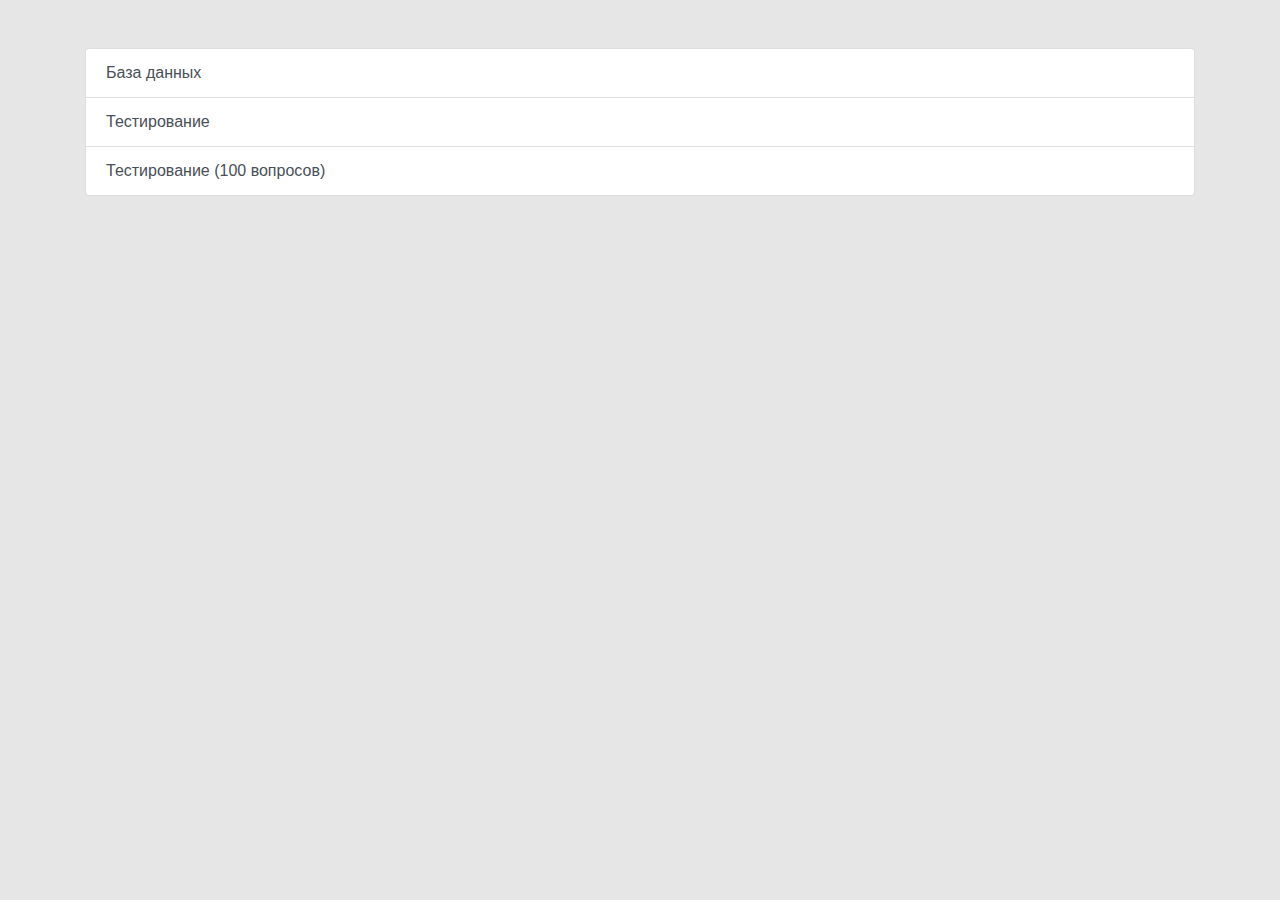
<file: index.html>
<!DOCTYPE html>
<html lang="ru">
<head>
	<meta charset="utf-8">
	<meta http-equiv="x-ua-compatible" content="ie=edge">
	<meta name="viewport" content="width=device-width, initial-scale=1, shrink-to-fit=no">
	<title>Сессия 1.3</title>
	<link rel="stylesheet" href="http://ajax.aspnetcdn.com/ajax/jquery.ui/1.10.3/themes/sunny/jquery-ui.css">
	<link rel="stylesheet" href="https://maxcdn.bootstrapcdn.com/bootstrap/4.5.2/css/bootstrap.min.css">
	<link rel="stylesheet" href="public/css/style.css">
</head>
<body>

	<div class="wrapper">
		<div class="container">
			<div class="list-group mt-md-5 mt-2">
				<a href="data/" class="list-group-item list-group-item-action">База данных</a>
				<a href="testing/" class="list-group-item list-group-item-action">Тестирование</a>
				<a href="testing_100/" class="list-group-item list-group-item-action">Тестирование (100 вопросов)</a>
			</div>
		</div>
	</div>

	<script src="//ajax.googleapis.com/ajax/libs/jquery/1.10.2/jquery.min.js"></script>
	<script src="//ajax.aspnetcdn.com/ajax/jquery.ui/1.10.3/jquery-ui.min.js"></script>
	<script src="https://cdnjs.cloudflare.com/ajax/libs/popper.js/1.16.0/umd/popper.min.js"></script>
	<script src="https://maxcdn.bootstrapcdn.com/bootstrap/4.5.2/js/bootstrap.min.js"></script>
	<script src="public/js/script.js"></script>

</body>
</html>
</file>
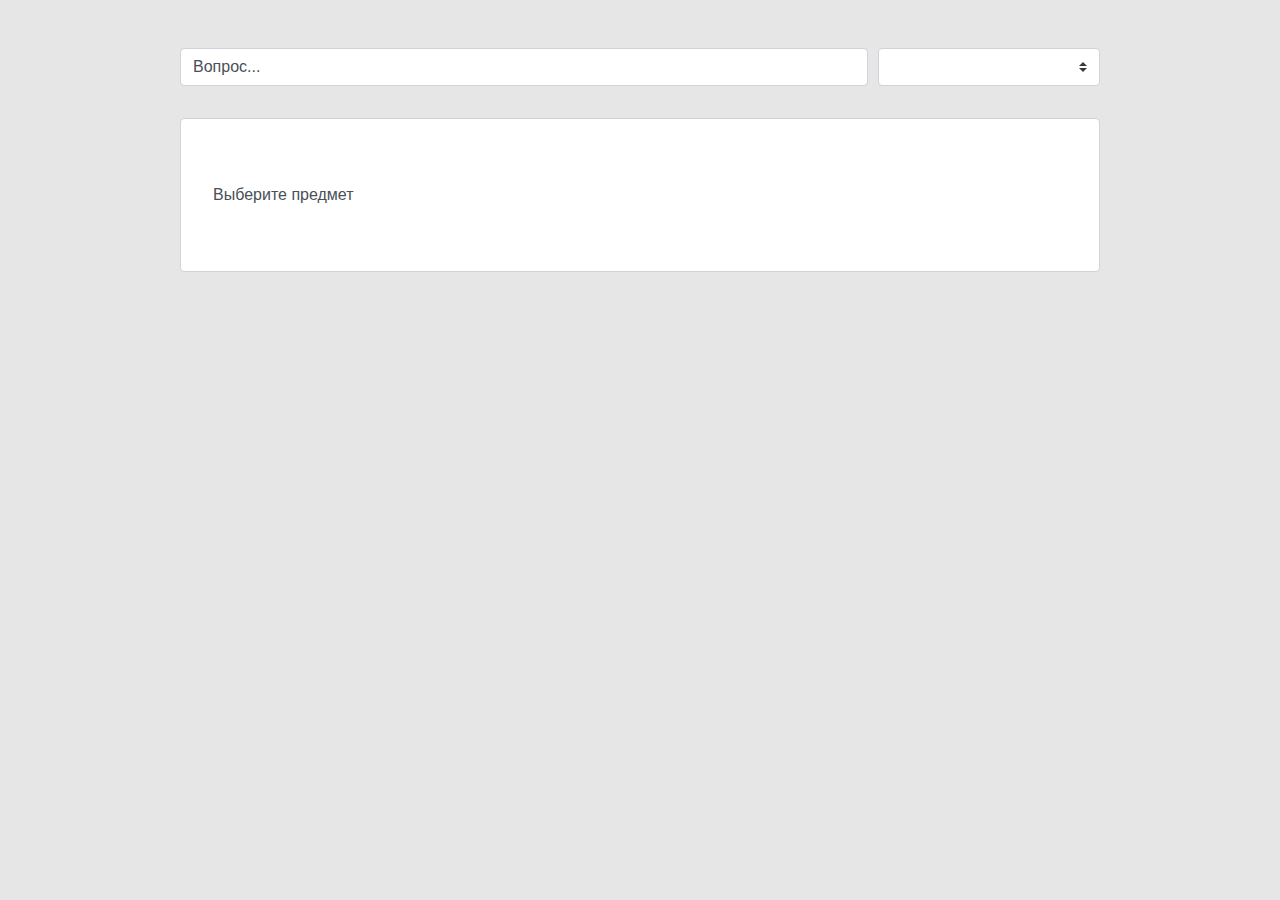
<file: data/index.html>
<!DOCTYPE html>
<html lang="ru">
<head>
	<meta charset="utf-8">
	<meta http-equiv="x-ua-compatible" content="ie=edge">
	<meta name="viewport" content="width=device-width, initial-scale=1, shrink-to-fit=no">
	<title>База данных</title>
	<link rel="stylesheet" href="http://ajax.aspnetcdn.com/ajax/jquery.ui/1.10.3/themes/sunny/jquery-ui.css">
	<link rel="stylesheet" href="https://maxcdn.bootstrapcdn.com/bootstrap/4.5.2/css/bootstrap.min.css">
	<link rel="stylesheet" href="public/css/style.css">
</head>
<body>

	<div class="wrapper">
		<div class="container">
			<div class="mt-md-5 mt-4 row justify-content-center">
				<div class="col-10">
					<form>
						<div class="form-row">
							<div class="col-md-9 col-12">
								<div class="form-group">
									<input type="text" class="form-control">
									<label>Вопрос...</label>
								</div>
							</div>
							<div class="col-md-3 col-12">
								<div class="form-group">
									<select name="obj" class="custom-select disable">
										<option></option>
										<option value="<eng>">Английский</option>>
										<option value="<kaz>">Казахский</option>
										<option value="<psy>">Психология</option>
									</select>
								</div>
							</div>
						</div>
					</form>
					<div class="jumbotron mt-md-3">
						Выберите предмет
					</div>
				</div>
			</div>
		</div>
	</div>

	<script src="//ajax.googleapis.com/ajax/libs/jquery/1.10.2/jquery.min.js"></script>
	<script src="//ajax.aspnetcdn.com/ajax/jquery.ui/1.10.3/jquery-ui.min.js"></script>
	<script src="https://cdnjs.cloudflare.com/ajax/libs/popper.js/1.16.0/umd/popper.min.js"></script>
	<script src="https://maxcdn.bootstrapcdn.com/bootstrap/4.5.2/js/bootstrap.min.js"></script>
	<script src="public/js/script.js"></script>

</body>
</html>
</file>
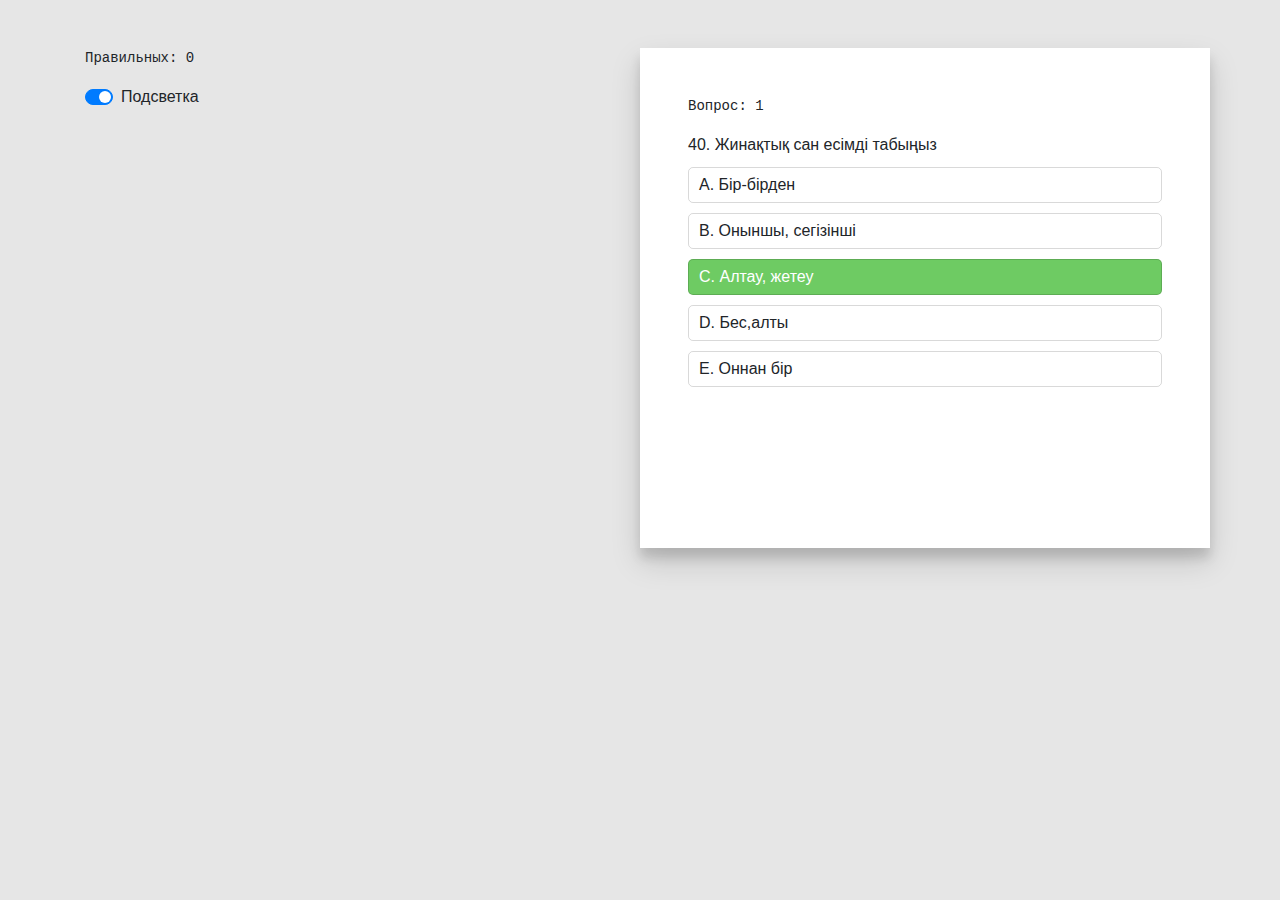
<file: kazakh/index.html>
<!DOCTYPE html>
<html lang="ru">
<head>
	<meta charset="utf-8">
	<meta http-equiv="x-ua-compatible" content="ie=edge">
	<meta name="viewport" content="width=device-width, initial-scale=1, shrink-to-fit=no">
	<title>Казахский</title>
	<link rel="stylesheet" href="http://ajax.aspnetcdn.com/ajax/jquery.ui/1.10.3/themes/sunny/jquery-ui.css">
	<link rel="stylesheet" href="https://maxcdn.bootstrapcdn.com/bootstrap/4.5.2/css/bootstrap.min.css">
	<link rel="stylesheet" href="public/css/style.css">
</head>
<body>

	<div class="wrapper">
		<div class="container">
			<div class="row mt-md-5 mt-2">
				<div class="col-md col-12 mb-3">
					<div class="options">
						<!-- <pre class="pre-1">Вопрос: 1</pre> -->
						<pre class="pre-2">Правильных: 0</pre>
						<form>
							<div class="custom-control custom-switch">
								<input type="checkbox" checked class="custom-control-input" id="switch1">
								<label class="custom-control-label" for="switch1">Подсветка</label>
							</div>
						</form>
					</div>
				</div>
				<div class="col-md col-12">
					<div class="blocks row justify-content-center"></div>
				</div>
			</div>
		</div>
	</div>

	<script src="//ajax.googleapis.com/ajax/libs/jquery/1.10.2/jquery.min.js"></script>
	<script src="//ajax.aspnetcdn.com/ajax/jquery.ui/1.10.3/jquery-ui.min.js"></script>
	<script src="https://cdnjs.cloudflare.com/ajax/libs/popper.js/1.16.0/umd/popper.min.js"></script>
	<script src="https://maxcdn.bootstrapcdn.com/bootstrap/4.5.2/js/bootstrap.min.js"></script>
	<script src="public/js/script.js"></script>

</body>
</html>
</file>
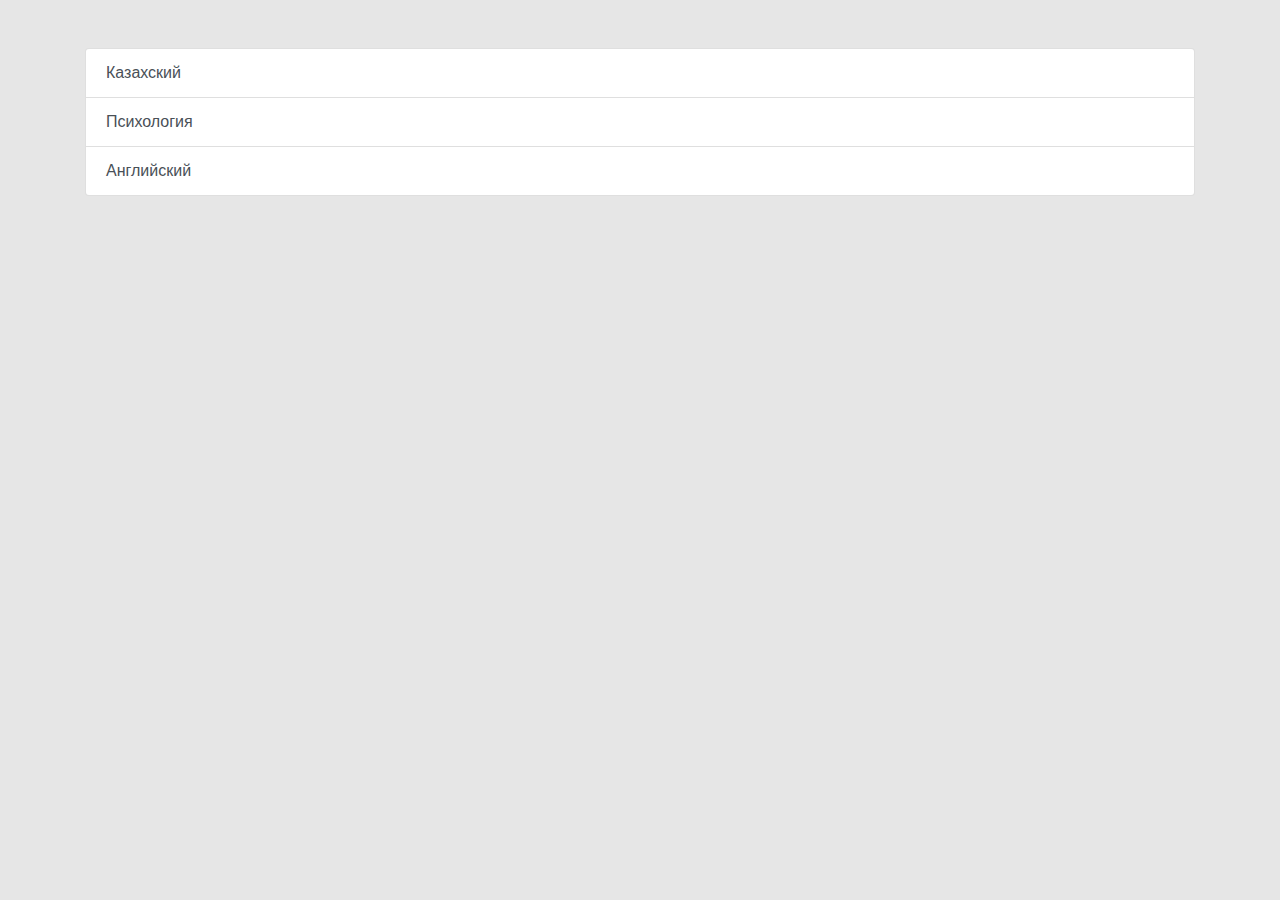
<file: testing/index.html>
<!DOCTYPE html>
<html lang="ru">
<head>
	<meta charset="utf-8">
	<meta http-equiv="x-ua-compatible" content="ie=edge">
	<meta name="viewport" content="width=device-width, initial-scale=1, shrink-to-fit=no">
	<title>Тестирование</title>
	<link rel="stylesheet" href="http://ajax.aspnetcdn.com/ajax/jquery.ui/1.10.3/themes/sunny/jquery-ui.css">
	<link rel="stylesheet" href="https://maxcdn.bootstrapcdn.com/bootstrap/4.5.2/css/bootstrap.min.css">
	<link rel="stylesheet" href="public/css/style.css">
</head>
<body>

	<div class="wrapper">
		<div class="container">
			<div class="list-group mt-md-5 mt-2">
				<a href="kazakh/" class="list-group-item list-group-item-action">Казахский</a>
				<a href="psychology/" class="list-group-item list-group-item-action">Психология</a>
				<a href="english/" class="list-group-item list-group-item-action">Английский</a>
			</div>
		</div>
	</div>

	<script src="//ajax.googleapis.com/ajax/libs/jquery/1.10.2/jquery.min.js"></script>
	<script src="//ajax.aspnetcdn.com/ajax/jquery.ui/1.10.3/jquery-ui.min.js"></script>
	<script src="https://cdnjs.cloudflare.com/ajax/libs/popper.js/1.16.0/umd/popper.min.js"></script>
	<script src="https://maxcdn.bootstrapcdn.com/bootstrap/4.5.2/js/bootstrap.min.js"></script>
	<script src="public/js/script.js"></script>

</body>
</html>
</file>
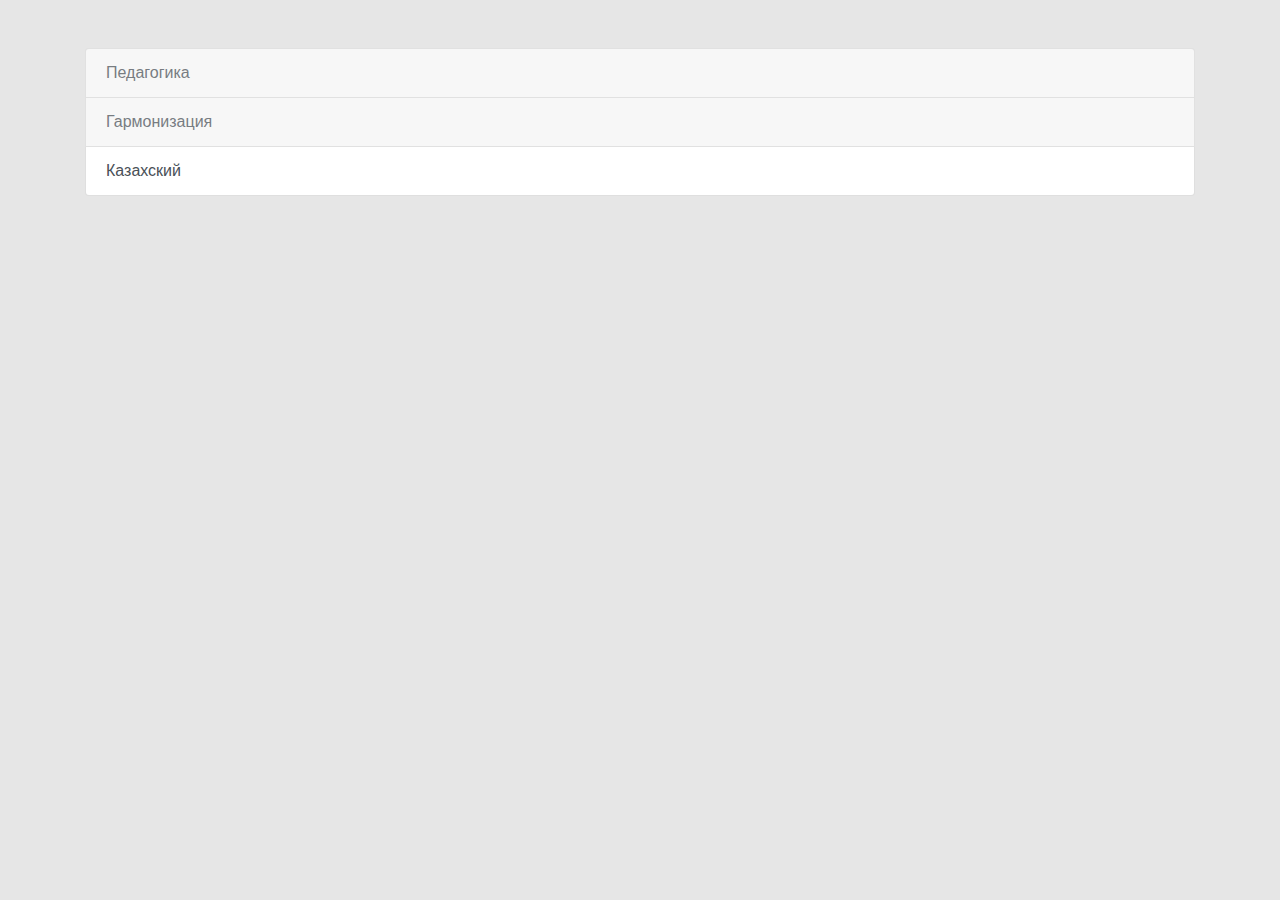
<file: testing_100/index.html>
<!DOCTYPE html>
<html lang="ru">
<head>
	<meta charset="utf-8">
	<meta http-equiv="x-ua-compatible" content="ie=edge">
	<meta name="viewport" content="width=device-width, initial-scale=1, shrink-to-fit=no">
	<title>Тестирование</title>
	<link rel="stylesheet" href="http://ajax.aspnetcdn.com/ajax/jquery.ui/1.10.3/themes/sunny/jquery-ui.css">
	<link rel="stylesheet" href="https://maxcdn.bootstrapcdn.com/bootstrap/4.5.2/css/bootstrap.min.css">
	<link rel="stylesheet" href="public/css/style.css">
</head>
<body>

	<div class="wrapper">
		<div class="container">
			<div class="list-group mt-md-5 mt-2">
				<a href="pedagogy/" class="list-group-item list-group-item-action disable">Педагогика</a>
				<a href="harmonization/" class="list-group-item list-group-item-action disable">Гармонизация</a>
				<a href="kazakh/" class="list-group-item list-group-item-action">Казахский</a>
			</div>
		</div>
	</div>

	<script src="//ajax.googleapis.com/ajax/libs/jquery/1.10.2/jquery.min.js"></script>
	<script src="//ajax.aspnetcdn.com/ajax/jquery.ui/1.10.3/jquery-ui.min.js"></script>
	<script src="https://cdnjs.cloudflare.com/ajax/libs/popper.js/1.16.0/umd/popper.min.js"></script>
	<script src="https://maxcdn.bootstrapcdn.com/bootstrap/4.5.2/js/bootstrap.min.js"></script>
	<script src="public/js/script.js"></script>

</body>
</html>
</file>
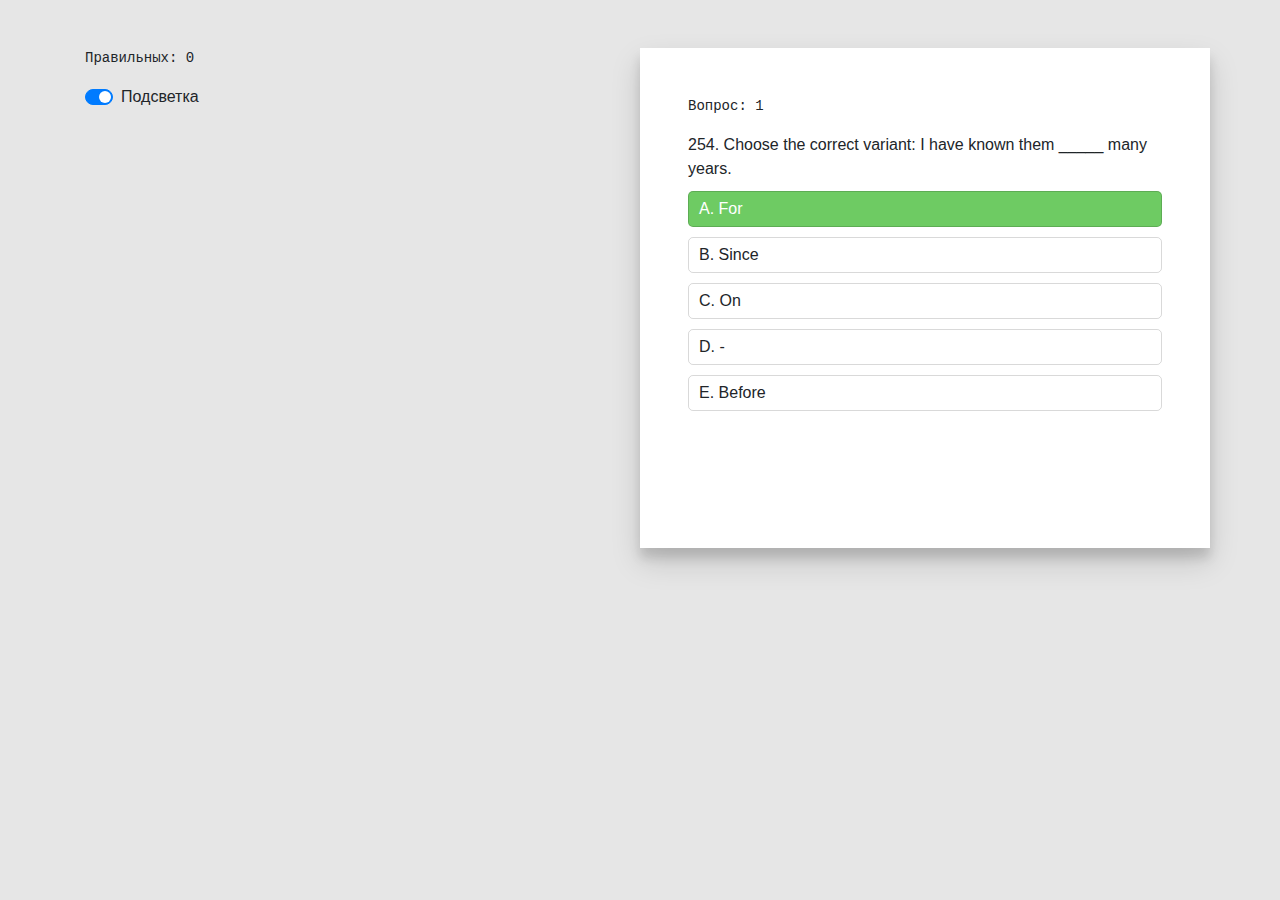
<file: testing/english/index.html>
<!DOCTYPE html>
<html lang="ru">
<head>
	<meta charset="utf-8">
	<meta http-equiv="x-ua-compatible" content="ie=edge">
	<meta name="viewport" content="width=device-width, initial-scale=1, shrink-to-fit=no">
	<title>Английский</title>
	<link rel="stylesheet" href="http://ajax.aspnetcdn.com/ajax/jquery.ui/1.10.3/themes/sunny/jquery-ui.css">
	<link rel="stylesheet" href="https://maxcdn.bootstrapcdn.com/bootstrap/4.5.2/css/bootstrap.min.css">
	<link rel="stylesheet" href="public/css/style.css">
</head>
<body>

	<div class="wrapper">
		<div class="container">
			<div class="row mt-md-5 mt-2">
				<div class="col-md col-12 mb-3">
					<div class="options">
						<!-- <pre class="pre-1">Вопрос: 1</pre> -->
						<pre class="pre-2">Правильных: 0</pre>
						<form>
							<div class="custom-control custom-switch">
								<input type="checkbox" checked class="custom-control-input" id="switch1">
								<label class="custom-control-label" for="switch1">Подсветка</label>
							</div>
						</form>
					</div>
				</div>
				<div class="col-md col-12">
					<div class="blocks row justify-content-center"></div>
				</div>
			</div>
		</div>
	</div>

	<script src="//ajax.googleapis.com/ajax/libs/jquery/1.10.2/jquery.min.js"></script>
	<script src="//ajax.aspnetcdn.com/ajax/jquery.ui/1.10.3/jquery-ui.min.js"></script>
	<script src="https://cdnjs.cloudflare.com/ajax/libs/popper.js/1.16.0/umd/popper.min.js"></script>
	<script src="https://maxcdn.bootstrapcdn.com/bootstrap/4.5.2/js/bootstrap.min.js"></script>
	<script src="public/js/script.js"></script>

</body>
</html>
</file>
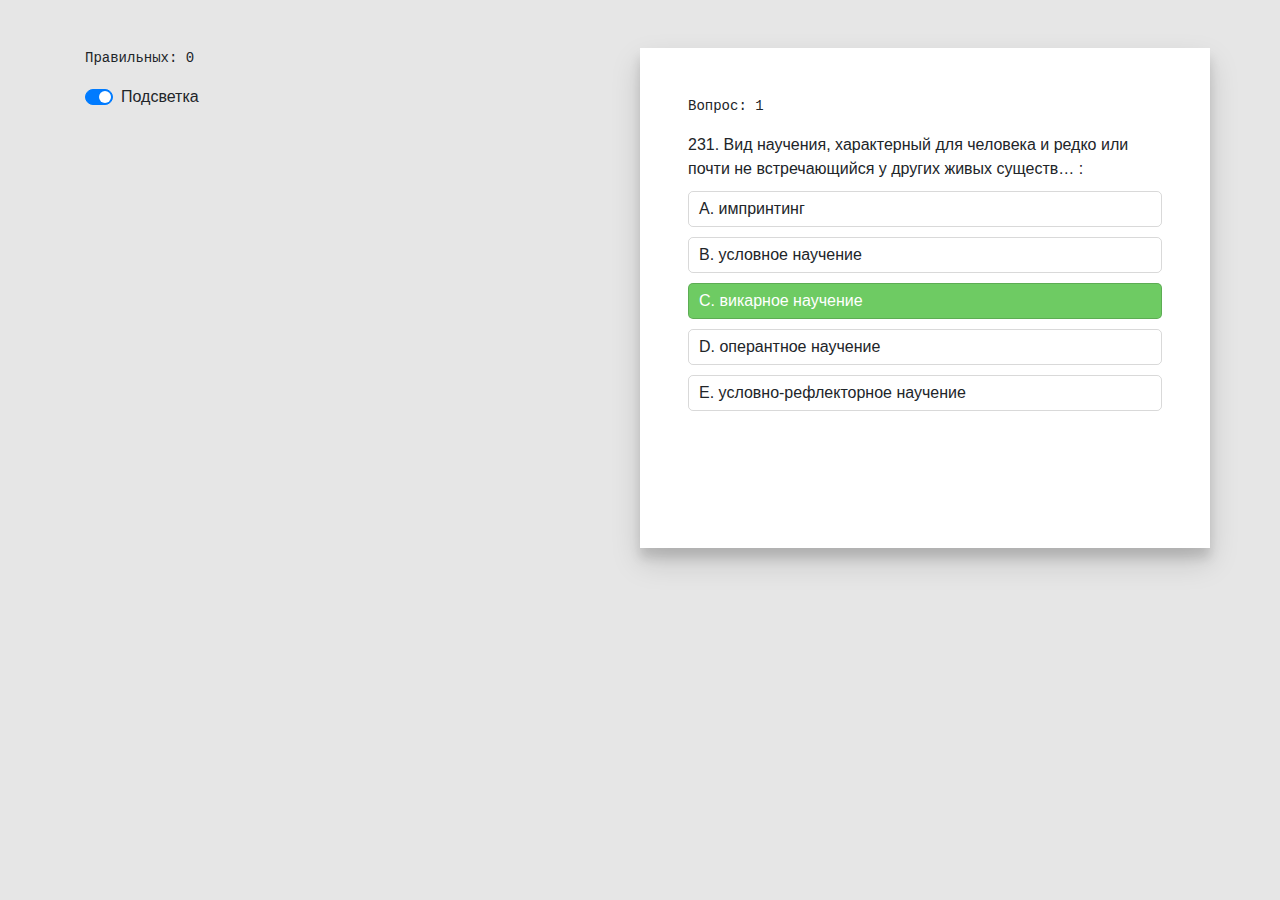
<file: testing/psychology/index.html>
<!DOCTYPE html>
<html lang="ru">
<head>
	<meta charset="utf-8">
	<meta http-equiv="x-ua-compatible" content="ie=edge">
	<meta name="viewport" content="width=device-width, initial-scale=1, shrink-to-fit=no">
	<title>Психология</title>
	<link rel="stylesheet" href="http://ajax.aspnetcdn.com/ajax/jquery.ui/1.10.3/themes/sunny/jquery-ui.css">
	<link rel="stylesheet" href="https://maxcdn.bootstrapcdn.com/bootstrap/4.5.2/css/bootstrap.min.css">
	<link rel="stylesheet" href="public/css/style.css">
</head>
<body>

	<div class="wrapper">
		<div class="container">
			<div class="row mt-md-5 mt-2">
				<div class="col-md col-12 mb-3">
					<div class="options">
						<!-- <pre class="pre-1">Вопрос: 1</pre> -->
						<pre class="pre-2">Правильных: 0</pre>
						<form>
							<div class="custom-control custom-switch">
								<input type="checkbox" checked class="custom-control-input" id="switch1">
								<label class="custom-control-label" for="switch1">Подсветка</label>
							</div>
						</form>
					</div>
				</div>
				<div class="col-md col-12">
					<div class="blocks row justify-content-center"></div>
				</div>
			</div>
		</div>
	</div>

	<script src="//ajax.googleapis.com/ajax/libs/jquery/1.10.2/jquery.min.js"></script>
	<script src="//ajax.aspnetcdn.com/ajax/jquery.ui/1.10.3/jquery-ui.min.js"></script>
	<script src="https://cdnjs.cloudflare.com/ajax/libs/popper.js/1.16.0/umd/popper.min.js"></script>
	<script src="https://maxcdn.bootstrapcdn.com/bootstrap/4.5.2/js/bootstrap.min.js"></script>
	<script src="public/js/script.js"></script>

</body>
</html>
</file>
<file: public/css/style.css>
* {
	padding: 0;
	margin: 0;
	box-sizing: border-box;
}

body {
	display: none;
	background: #E6E6E6;
	/*overflow-y: hidden;*/
}

.disable {
	pointer-events: none !important;
	opacity: .7;
}
</file>
<file: data/public/css/style.css>
* {
	padding: 0;
	margin: 0;
	box-sizing: border-box;
}

body {
	display: none;
	background: #E6E6E6;
	overflow-y: scroll;
}

.form-group {
	position: relative;
}

.form-group label {
	position: absolute;
	top: 50%;
	transform: translateY(-50%);
	left: 13px;
	pointer-events: none;
	transition: .2s ease;
	color: #495057;
}

.jumbotron {
	font-weight: 400;
	color: #495057;
	background-color: #fff;
	border: 1px solid #ced4da;
	border-radius: 0.25rem;
}

p {
	display: none;
}
</file>
<file: kazakh/public/css/style.css>
* {
	padding: 0;
	margin: 0;
	box-sizing: border-box;
}

body {
	display: none;
	background: #E6E6E6;
	/*overflow-y: hidden;*/
}

.wrapper {
	/*padding: 60px;*/
/*	display: flex;
	justify-content: space-around;*/
}

.block {
	position: relative;
	background: #fff;
	/*padding: 50px;*/
	box-shadow: 0 14px 28px rgba(0,0,0,0.15), 0 10px 10px rgba(0,0,0,0.12);
	/*width: 550px;*/
	min-height: 500px;
	margin-bottom: 20px;
	display: none;
}

.block-1 {
	display: block;
}

.b-answers {
	list-style-type: upper-latin;
	list-style-position: inside;
	text-align: left;
}

.b-answers li {
	border: 1px solid rgba(0, 0, 0, .15);
	padding: 5px 10px;
	margin: 10px 0;
	border-radius: 5px;
	cursor: pointer;
	transition: .3s ease;
}

.b-answers li.true {
	background: #6ECB63;
	color: #fff;
}

.b-answers li.false {
	background: #E43D40;
	color: #fff;
}

.b-answers li.on {
	background: #6ECB63;
	color: #fff;
}
</file>
<file: testing/public/css/style.css>
* {
	padding: 0;
	margin: 0;
	box-sizing: border-box;
}

body {
	display: none;
	background: #E6E6E6;
	/*overflow-y: hidden;*/
}
</file>
<file: testing_100/public/css/style.css>
* {
	padding: 0;
	margin: 0;
	box-sizing: border-box;
}

body {
	display: none;
	background: #E6E6E6;
	/*overflow-y: hidden;*/
}

.disable {
	pointer-events: none !important;
	opacity: .7;
}
</file>
<file: testing/english/public/css/style.css>
* {
	padding: 0;
	margin: 0;
	box-sizing: border-box;
}

body {
	display: none;
	background: #E6E6E6;
	/*overflow-y: hidden;*/
}

.wrapper {
	/*padding: 60px;*/
/*	display: flex;
	justify-content: space-around;*/
}

.block {
	position: relative;
	background: #fff;
	/*padding: 50px;*/
	box-shadow: 0 14px 28px rgba(0,0,0,0.15), 0 10px 10px rgba(0,0,0,0.12);
	/*width: 550px;*/
	min-height: 500px;
	margin-bottom: 20px;
	display: none;
}

.block-1 {
	display: block;
}

.b-answers {
	list-style-type: upper-latin;
	list-style-position: inside;
	text-align: left;
}

.b-answers li {
	border: 1px solid rgba(0, 0, 0, .15);
	padding: 5px 10px;
	margin: 10px 0;
	border-radius: 5px;
	cursor: pointer;
	transition: .3s ease;
}

.b-answers li.true {
	background: #6ECB63;
	color: #fff;
}

.b-answers li.false {
	background: #E43D40;
	color: #fff;
}

.b-answers li.on {
	background: #6ECB63;
	color: #fff;
}
</file>
<file: testing/psychology/public/css/style.css>
* {
	padding: 0;
	margin: 0;
	box-sizing: border-box;
}

body {
	display: none;
	background: #E6E6E6;
	/*overflow-y: hidden;*/
}

.wrapper {
	/*padding: 60px;*/
/*	display: flex;
	justify-content: space-around;*/
}

.block {
	position: relative;
	background: #fff;
	/*padding: 50px;*/
	box-shadow: 0 14px 28px rgba(0,0,0,0.15), 0 10px 10px rgba(0,0,0,0.12);
	/*width: 550px;*/
	min-height: 500px;
	margin-bottom: 20px;
	display: none;
}

.block-1 {
	display: block;
}

.b-answers {
	list-style-type: upper-latin;
	list-style-position: inside;
	text-align: left;
}

.b-answers li {
	border: 1px solid rgba(0, 0, 0, .15);
	padding: 5px 10px;
	margin: 10px 0;
	border-radius: 5px;
	cursor: pointer;
	transition: .3s ease;
}

.b-answers li.true {
	background: #6ECB63;
	color: #fff;
}

.b-answers li.false {
	background: #E43D40;
	color: #fff;
}

.b-answers li.on {
	background: #6ECB63;
	color: #fff;
}
</file>
